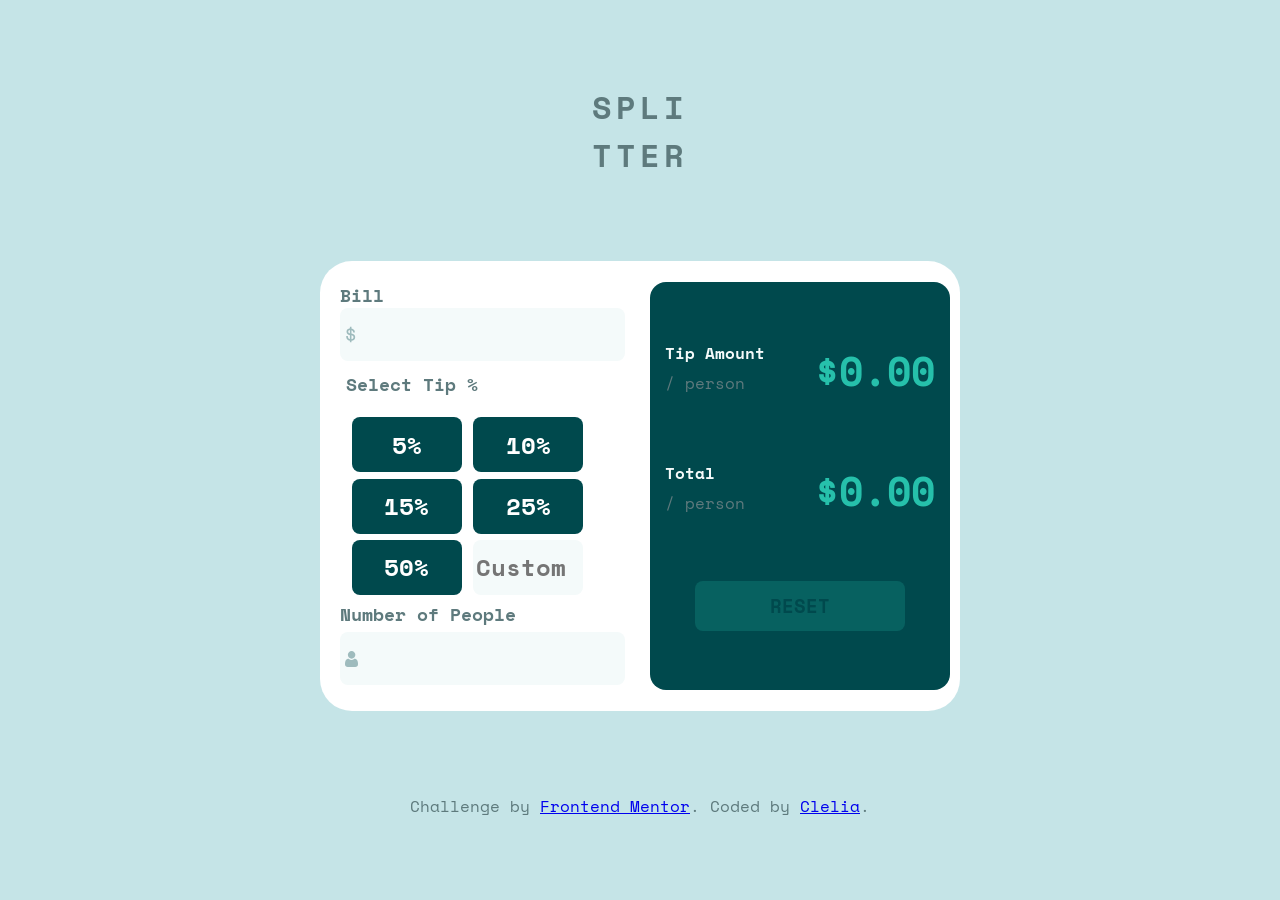
<file: index.html>
<!DOCTYPE html>
<html lang="en">
<head>
  <meta charset="UTF-8">
  <meta name="viewport" content="width=device-width, initial-scale=1.0"> <!-- displays site properly based on user's device -->
  <link rel="icon" type="image/png" sizes="32x32" href="./images/favicon-32x32.png">
  <link rel="stylesheet" href="./css/style.css">
  <link rel="preconnect" href="https://fonts.googleapis.com">
<link rel="preconnect" href="https://fonts.gstatic.com" crossorigin>
<link href="https://fonts.googleapis.com/css2?family=Space+Mono:wght@400;700&display=swap" rel="stylesheet">
  
  <title>Frontend Mentor | Tip calculator app</title>

</head>
<body>
<h1>Splitter</h1>
<section class="calculator">
  <div class="calc">
    <div class="bill">
    <h2>Bill</h2>
    <div class="money">
      <img src="./images/icon-dollar.svg" alt="Sign dollar">
      <input type="number" id="input-bill">
    </div>
    </div>
    <div class="tips">
      <h2>Select Tip %</h2>
      <button id="reduc" type="button">5%</button>
      <button id="reduc" type="button">10%</button>
      <button id="reduc" type="button">15%</button>
      <button id="reduc" type="button">25%</button>
      <button id="reduc" type="button">50%</button>
      <input type="number" id="custom" placeholder="Custom"></input>
    </div>
    <div class="peoples">
      <h2>Number of People</h2>
      <p id="error"></p>
      <div class="user">
      <img src="./images/icon-person.svg" alt="User logo">
      <input type="number" id ="input-people">
      </div>
    </div>
  </div>
  <div class="results">
    <div class="tip-result">
      <h2>Tip Amount</h2>
      <p class="person">/ person</p>
      <p class="amount-tip">$0.00</p>
    </div>
    <div class="total-result">
      <h2>Total</h2>
      <p class="person">/ person</p>
      <p class="amount-total">$0.00</p>
    </div>
    <button class="reset">Reset</button>
  </div>
</section>
  <div class="attribution">
    Challenge by <a href="https://www.frontendmentor.io?ref=challenge" target="_blank">Frontend Mentor</a>. 
    Coded by <a href="#">Clelia</a>.
  </div>
  <script src="./app.js"></script>
</body>
</html>
</file>
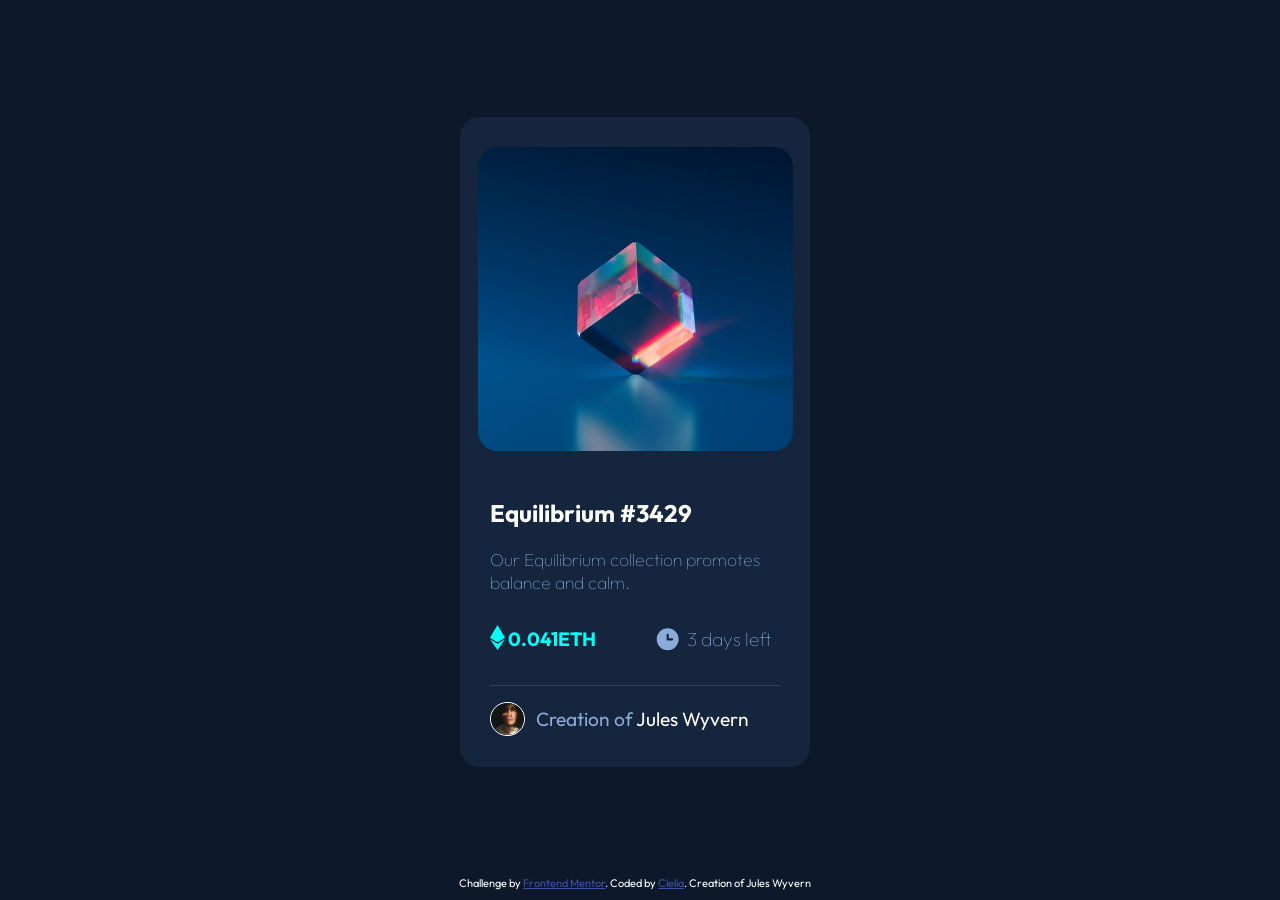
<file: nft-preview-card/index.html>
<!DOCTYPE html>
<html lang="en">

<head>
  <meta charset="UTF-8">
  <meta name="viewport" content="width=device-width, initial-scale=1.0">
  <!-- displays site properly based on user's device -->

  <link rel="icon" type="image/png" sizes="32x32" href="./images/favicon-32x32.png">
  <link rel="stylesheet" href="css/style.css">
  <link rel="preconnect" href="https://fonts.googleapis.com">
  <link rel="preconnect" href="https://fonts.gstatic.com" crossorigin>
  <link href="https://fonts.googleapis.com/css2?family=Dancing+Script&family=Outfit:wght@300;400;600&display=swap"
    rel="stylesheet">

  <title>Frontend Mentor | NFT preview card component</title>

</head>

<body>
  <div class="card">
    <div class="article">
      <div class="article-img">
        <a href="#"><img src="images/image-equilibrium.jpg" alt="image of cube"></a>
        <div class="view">
          <img src="images/icon-view.svg" alt="image eye">
        </div>
      </div>
      <div class="article-infos">
        <h1><a href="#">Equilibrium #3429</a></h1>
        <p>Our Equilibrium collection promotes balance and calm.</p>
      </div>
      <div class="article-etherum">
        <img src="images/icon-ethereum.svg" alt="ethereum image">
        <p>0.041ETH</p>
      </div>
      <div class="article-clock">
        <img src="images/icon-clock.svg" alt="clock image">
        <p>3 days left</p>
      </div>
    </div>
    <div class="person-info">
      <img src="images/image-avatar.png" alt="Jules image">
      <p>Creation of <span><a href="#">Jules Wyvern</a></span></p>
    </div>
  </div>
  <div class="attribution">
    Challenge by <a href="https://www.frontendmentor.io?ref=challenge" target="_blank">Frontend Mentor</a>.
    Coded by <a href="#">Clelia</a>.

    Creation of Jules Wyvern
  </div>
</body>

</html>
</file>
<file: css/style.css>
* {
  margin: 0;
  padding: 0;
  box-sizing: border-box;
}

body {
  width: 100vw;
  background-color: hsl(185, 41%, 84%);
  height: 100vh;
  display: flex;
  flex-direction: column;
  justify-content: space-evenly;
  align-items: center;
  font-family: "Space Mono", monospace;
  color: hsl(186, 14%, 43%);
}

h1 {
  text-transform: uppercase;
  display: flex;
  width: 97px;
  word-break: break-all;
  flex-wrap: wrap;
  letter-spacing: 4px;
  text-align: center;
}

h2 {
  font-size: 1.1rem;
}

.calculator {
  width: 50vw;
  background-color: white;
  min-height: 45vh;
  display: flex;
  justify-content: center;
  align-items: center;
  border-radius: 2rem;
  padding: 10px;
}

.calc {
  width: 40vw;
  height: 95%;
  display: flex;
  flex-direction: column;
  justify-content: space-around;
  margin: 10px;
}

.results {
  width: 40vw;
  height: 95%;
  background-color: hsl(183, 100%, 15%);
  display: flex;
  flex-direction: column;
  justify-content: space-evenly;
  border-radius: 1rem;
  align-items: center;
}

.bill,
.peoples {
  width: 95%;
  height: 90px;
}

.peoples {
  display: flex;
  flex-direction: row;
  flex-wrap: wrap;
  justify-content: space-between;
}

.money,
.user {
  display: flex;
  width: 100%;
  height: 60%;
  background-color: hsl(189, 41%, 97%);
  border: none;
  border-radius: 0.5rem;
  align-items: center;
  justify-content: space-evenly;
}

.money input,
.user input {
  text-align: end;
  width: 90%;
  height: 85%;
  border: none;
  background-color: inherit;
  font-family: "Space Mono", monospace;
  font-size: 2rem;
  font-weight: bold;
  color: hsl(183, 100%, 15%);
}

img {
  height: 30%;
}

.tips {
  width: 85%;
  min-height: 230px;
  display: flex;
  flex-wrap: wrap;
  flex-direction: row;
  justify-content: space-evenly;
}

.tips h2 {
  width: 95%;
  height: 40px;
}

#reduc,
.tips input {
  width: 110px;
  height: 55px;
  border: none;
  font-size: 1.5rem;
  font-weight: bold;
  color: white;
  border-radius: 0.5rem;
  background-color: hsl(183, 100%, 15%);
  font-family: "Space Mono", monospace;
}

.selected {
  background-color: hsl(172, 67%, 45%);
  color: hsl(183, 100%, 15%);
}

button {
  cursor: pointer;
}

#reduc:hover {
    background-color: hsl(172, 67%, 45%);
}

.tips input {
  background-color: hsl(189, 41%, 97%);
  color: hsl(186, 14%, 43%);
  text-align: center;
}

.tip-result,
.total-result {
  display: flex;
  width: 90%;
  height: 60px;
  flex-direction: column;
  flex-wrap: wrap;
}

.tip-result h2,
.total-result h2 {
  color: hsl(189, 41%, 97%);
  font-size: 1rem;
  width: 40%;
  height: 50%;
}

.person {
  width: 40%;
  height: 50%;
}

.amount-tip,
.amount-total {
  color: hsl(172, 67%, 45%);
  width: 60%;
  font-size: 2.5rem;
  font-weight: bold;
  text-align: end;
}

.reset {
  background-color: hsl(172, 67%, 45%);
  color: hsl(183, 100%, 15%);
  width: 70%;
  height: 50px;
  font-family: "Space Mono", monospace;
  border: none;
  border-radius: 0.5rem;
  text-transform: uppercase;
  font-weight: bold;
  font-size: 1.2rem;
}

@media only screen and (min-device-width: 320px) and (max-device-width: 768px) {
  .calculator {
    width: 95vw;
    min-height: 45vh;
    display: flex;
    justify-content: center;
    align-items: center;
    flex-direction: column;
    padding: 10px 0;
  }

  .calc {
    width: 95%;
    min-height: 45vh;
    align-items: center;
  }


  .results {
    width: 95%;
    height: 35vh;
  }
}

@media only screen and (min-device-width: 768px) and (max-device-width: 1024px) {
  .calculator {
    width: 70vw;
  }
}
</file>
<file: nft-preview-card/css/style.css>
.attribution {
    font-size: 11px;
    text-align: center;
}

.attribution a {
    color: hsl(228, 45%, 44%);
}

body {
    font-family: 'Dancing Script', cursive;
    font-family: 'Outfit', sans-serif;
    background-color: hsl(217, 54%, 11%);
    width: 98vw;
    height: 98vh;
    display: flex;
    flex-direction: column;
    color: hsl(0, 0%, 100%);
}

.card {
    background-color: hsl(216, 50%, 16%);
    width: 490px;
    height: 770px;
    display: flex;
    flex-wrap: wrap;
    margin: auto;
    border-radius: 20px;
}

.article {
    width: 100%;
    height: 85%;
    display: flex;
    flex-wrap: wrap;
    justify-content: space-between;
}

.article-img {
    width: 90%;
    height: 60%;
    margin: 30px auto;
    position: relative;
}

.article-img img {
    width: 100%;
    height: 100%;
    border-radius: 20px;
}

.view{
    position: absolute;
    width: 100%;
    height: 100%;
    top: 0;
    border-radius: 20px;
}

.view img{
    width: 80px;
    height: 80px;
    display: flex;
    margin: 35% auto;
    visibility: hidden;
}

.view:hover{
    background-color: rgba(0, 255, 247, 0.322);
}

.view:hover img{
    visibility: visible;
}


.article-infos {
    margin: 0 30px;
    height: 25%;
}

h1 {
    margin: 0;
}

h1 a, span a{
    text-decoration: none;
    color: hsl(0, 0%, 100%);
}

h1 a:hover{
    color: hsl(178, 100%, 50%);
    cursor: pointer;
}

.article-infos p {
    color: hsl(215, 51%, 70%);
    font-size: 1.5em;
    font-weight: lighter;
    margin: 20px 0;
}

.article-etherum {
    width: 30%;
    height: 5%;
    display: flex;
    margin-left: 30px;
    justify-content: space-between;
}

.article-etherum img {
    height: 90%;
    width: auto;
}

.article-etherum p {
    margin: 0;
    font-size: 1.2em;
    width: 80%;
    color: hsl(178, 100%, 50%);
    font-weight: bold;
    margin: auto;
}

.article-clock {
    width: 30%;
    height: 5%;
    display: flex;
    margin-right: 30px;
    justify-content: space-between;
}

.article-clock p {
    margin: 0;
    width: 70%;
    font-size: 1.2em;
    font-weight: lighter;
    color: hsl(215, 51%, 70%);
    margin: auto;
}

.person-info {
    width: 100%;
    height: 10%;
    display: flex;
    justify-content: space-between;
    margin: 0 30px;
    color: hsl(215, 51%, 70%);
    border-top: 0.1em solid hsl(215, 32%, 27%);
}

span {
    color: hsl(0, 0%, 100%);
}

span a:hover{
    color: hsl(178, 100%, 50%);
    cursor: pointer;
}

.person-info img {
    height: 50%;
    border: 0.1em solid hsl(0, 0%, 100%);
    border-radius: 50%;
    margin: auto 0;
}

.person-info p {
    width: 80%;
    margin: auto;
    font-size: 1.2em;
}

@media only screen and (min-device-width : 320px)
{
    /* Styles pour cette Media Queries */
    .card{
        width: 350px;
        height: 650px;
    }

    .article-infos{
        height: 20%;
    }

    .article-img{
        height: 55%;
    }

    h1{
        font-size: 1.5em;
    }

    .article-infos p{
        font-size: 1.1em;
    }

    .article-clock{
        width: 36%;
    }

    }
</file>
